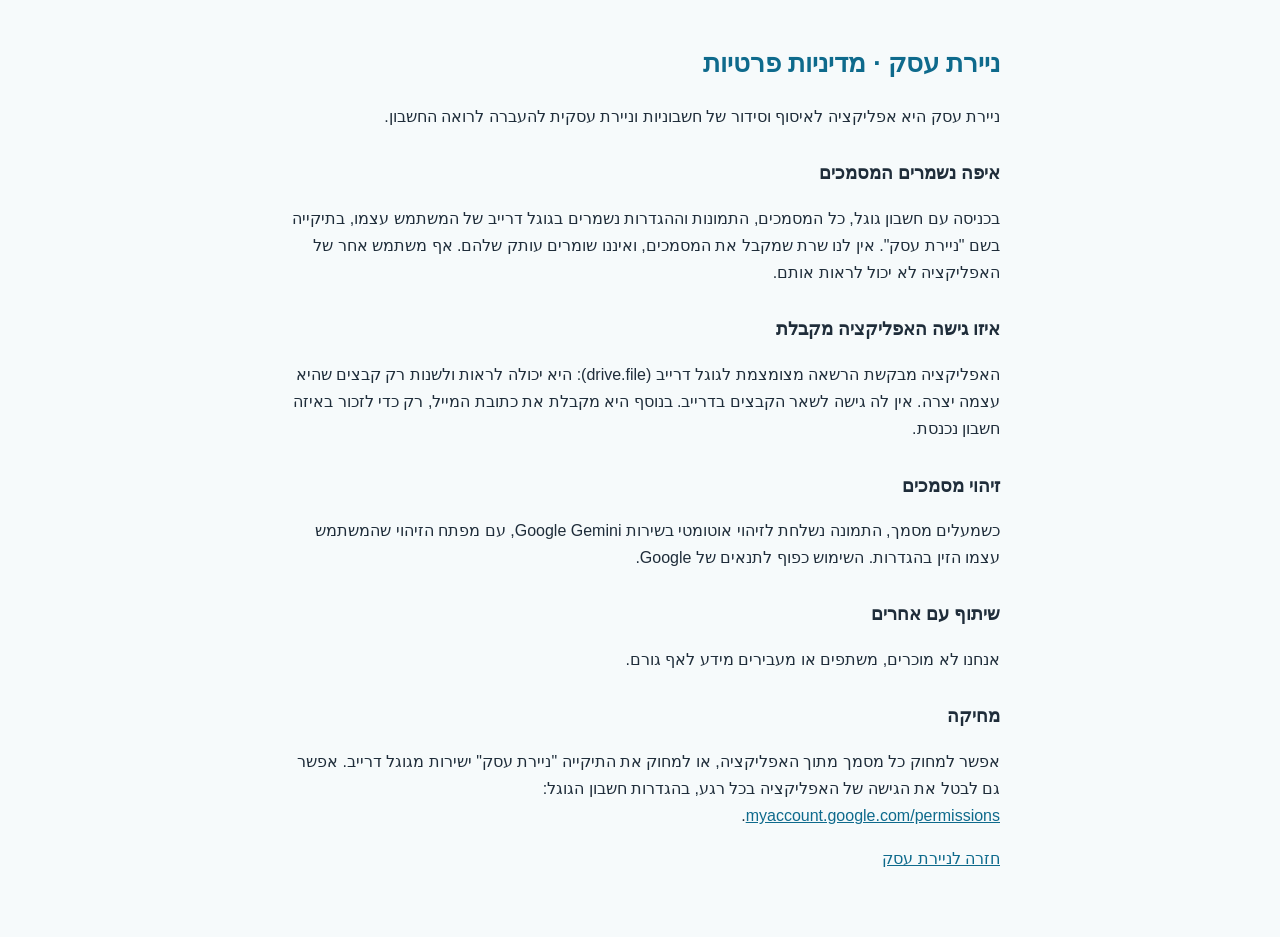
<file: privacy.html>
<!doctype html>
<html lang="he" dir="rtl">
<head>
<meta charset="utf-8">
<meta name="viewport" content="width=device-width, initial-scale=1">
<title>ניירת עסק · פרטיות</title>
<style>
  body { font-family: "Segoe UI", Arial, sans-serif; max-width: 720px; margin: 0 auto; padding: 24px 16px 48px; color: #1F2D3A; background: #F6FAFB; line-height: 1.7; }
  h1 { color: #0E6A8C; font-size: 26px; }
  h2 { font-size: 18px; margin-top: 28px; }
  a { color: #0E6A8C; }
</style>
</head>
<body>
<h1>ניירת עסק · מדיניות פרטיות</h1>
<p>ניירת עסק היא אפליקציה לאיסוף וסידור של חשבוניות וניירת עסקית להעברה לרואה החשבון.</p>

<h2>איפה נשמרים המסמכים</h2>
<p>בכניסה עם חשבון גוגל, כל המסמכים, התמונות וההגדרות נשמרים בגוגל דרייב של המשתמש עצמו, בתיקייה בשם "ניירת עסק". אין לנו שרת שמקבל את המסמכים, ואיננו שומרים עותק שלהם. אף משתמש אחר של האפליקציה לא יכול לראות אותם.</p>

<h2>איזו גישה האפליקציה מקבלת</h2>
<p>האפליקציה מבקשת הרשאה מצומצמת לגוגל דרייב (drive.file): היא יכולה לראות ולשנות רק קבצים שהיא עצמה יצרה. אין לה גישה לשאר הקבצים בדרייב. בנוסף היא מקבלת את כתובת המייל, רק כדי לזכור באיזה חשבון נכנסת.</p>

<h2>זיהוי מסמכים</h2>
<p>כשמעלים מסמך, התמונה נשלחת לזיהוי אוטומטי בשירות Google Gemini, עם מפתח הזיהוי שהמשתמש עצמו הזין בהגדרות. השימוש כפוף לתנאים של Google.</p>

<h2>שיתוף עם אחרים</h2>
<p>אנחנו לא מוכרים, משתפים או מעבירים מידע לאף גורם.</p>

<h2>מחיקה</h2>
<p>אפשר למחוק כל מסמך מתוך האפליקציה, או למחוק את התיקייה "ניירת עסק" ישירות מגוגל דרייב. אפשר גם לבטל את הגישה של האפליקציה בכל רגע, בהגדרות חשבון הגוגל: <a href="https://myaccount.google.com/permissions">myaccount.google.com/permissions</a>.</p>

<p><a href="./">חזרה לניירת עסק</a></p>
</body>
</html>
</file>
